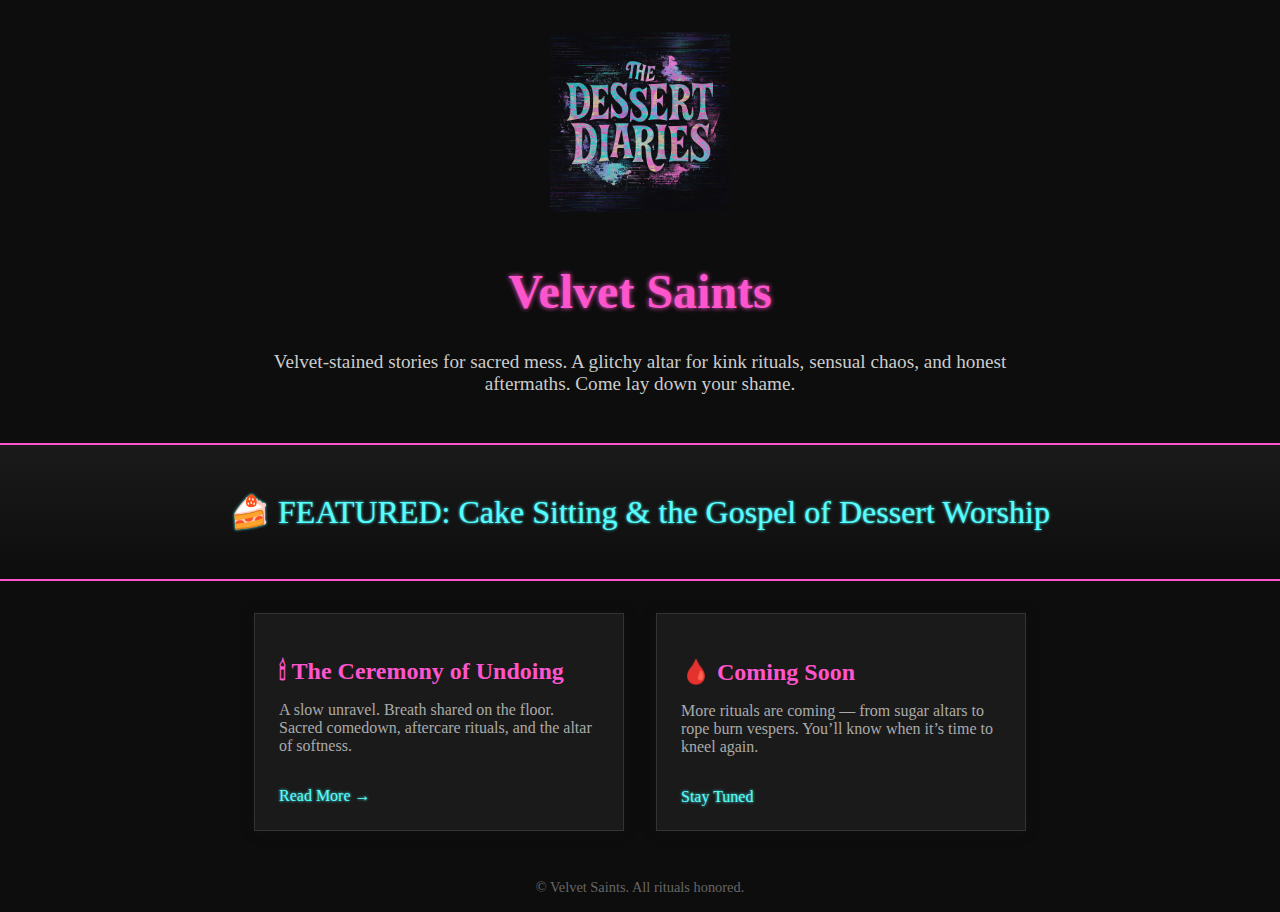
<file: VelvetSaints_REAL_BLOG_LAYOUT/index.html>
<!DOCTYPE html>
<html lang="en">
<head>
  <meta charset="UTF-8" />
  <title>Velvet Saints</title>
  <link rel="icon" href="dessert_diaries_favicon.png" />
  <style>
    body {
      margin: 0;
      background-color: #0d0d0d;
      font-family: 'Playfair Display', serif;
      color: white;
    }
    header {
      text-align: center;
      padding: 2rem 1rem;
    }
    header img {
      width: 180px;
      margin-bottom: 1rem;
    }
    header h1 {
      font-size: 3rem;
      color: #ff55cc;
      text-shadow: 0 0 5px #ff55cc;
    }
    .intro {
      font-size: 1.2rem;
      color: #cccccc;
      max-width: 800px;
      margin: 1rem auto;
      text-align: center;
    }
    .featured {
      background: linear-gradient(to bottom, #1a1a1a, #0d0d0d);
      padding: 3rem 1rem;
      text-align: center;
      border-top: 2px solid #ff55cc;
      border-bottom: 2px solid #ff55cc;
    }
    .featured a {
      color: #55ffff;
      font-size: 2rem;
      text-decoration: none;
      text-shadow: 0 0 3px #55ffff;
    }
    .preview-container {
      display: flex;
      flex-wrap: wrap;
      justify-content: center;
      gap: 2rem;
      padding: 2rem 1rem;
    }
    .preview {
      background: #1a1a1a;
      padding: 1.5rem;
      width: 320px;
      border: 1px solid #333;
      box-shadow: 0 0 10px #111;
    }
    .preview h2 {
      font-size: 1.5rem;
      margin-bottom: 0.5rem;
      color: #ff55cc;
    }
    .preview p {
      font-size: 1rem;
      color: #aaa;
    }
    .preview a {
      display: inline-block;
      margin-top: 1rem;
      color: #55ffff;
      text-decoration: none;
      text-shadow: 0 0 3px #55ffff;
    }
    footer {
      text-align: center;
      padding: 1rem;
      font-size: 0.9rem;
      color: #666;
    }
  </style>
</head>
<body>
  <header>
    <img src="dessert_diaries_logo.png" alt="Velvet Saints Logo" />
    <h1>Velvet Saints</h1>
    <div class="intro">
      Velvet-stained stories for sacred mess. A glitchy altar for kink rituals, sensual chaos, and honest aftermaths. Come lay down your shame.
    </div>
  </header>

  <div class="featured">
    <a href="cake.html">🍰 FEATURED: Cake Sitting & the Gospel of Dessert Worship</a>
  </div>

  <div class="preview-container">
    <div class="preview">
      <h2>🕯 The Ceremony of Undoing</h2>
      <p>A slow unravel. Breath shared on the floor. Sacred comedown, aftercare rituals, and the altar of softness.</p>
      <a href="ceremony_of_undoing.html">Read More →</a>
    </div>

    <div class="preview">
      <h2>🩸 Coming Soon</h2>
      <p>More rituals are coming — from sugar altars to rope burn vespers. You’ll know when it’s time to kneel again.</p>
      <a href="#">Stay Tuned</a>
    </div>
  </div>

  <footer>
    © Velvet Saints. All rituals honored.
  </footer>
</body>
</html>
</file>
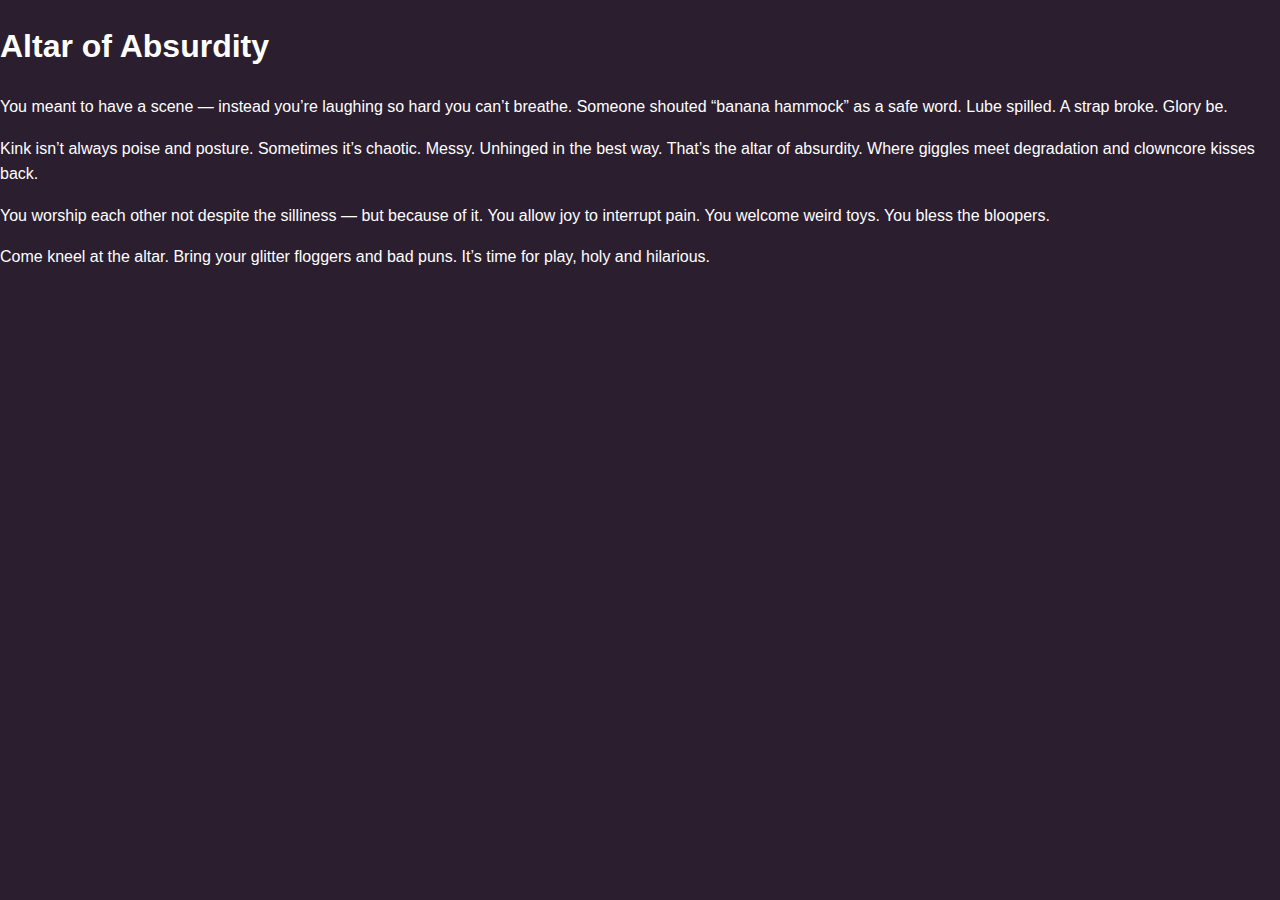
<file: altar_of_absurdity.html>
<!DOCTYPE html>
<html lang="en">
<head>
  <meta charset="UTF-8" />
  <title>Altar of Absurdity</title>
  <link rel="stylesheet" href="style.css" />
</head>
<body>
  <div class="container">
    <h1>Altar of Absurdity</h1>
    <p>You meant to have a scene — instead you’re laughing so hard you can’t breathe. Someone shouted “banana hammock” as a safe word. Lube spilled. A strap broke. Glory be.</p>
    <p>Kink isn’t always poise and posture. Sometimes it’s chaotic. Messy. Unhinged in the best way. That’s the altar of absurdity. Where giggles meet degradation and clowncore kisses back.</p>
    <p>You worship each other not despite the silliness — but because of it. You allow joy to interrupt pain. You welcome weird toys. You bless the bloopers.</p>
    <p>Come kneel at the altar. Bring your glitter floggers and bad puns. It’s time for play, holy and hilarious.</p>
  </div>
</body>
</html>
</file>
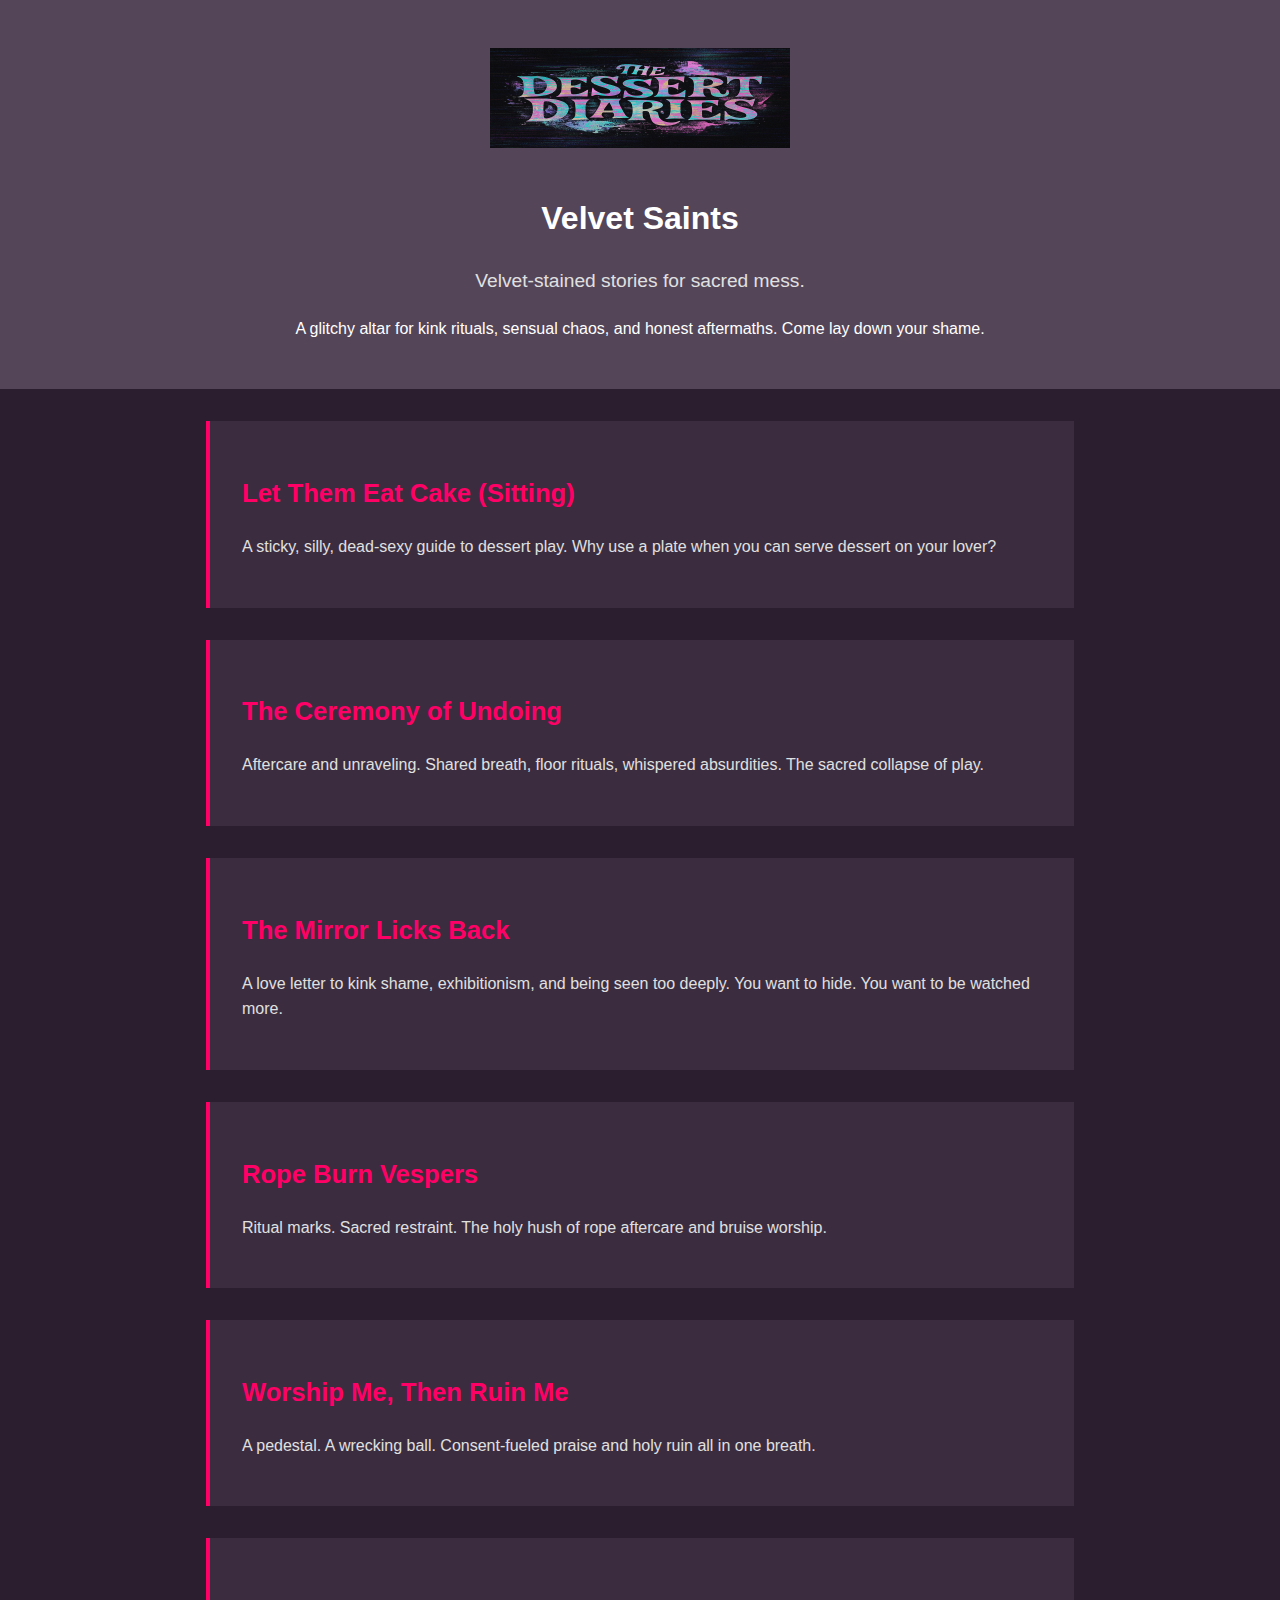
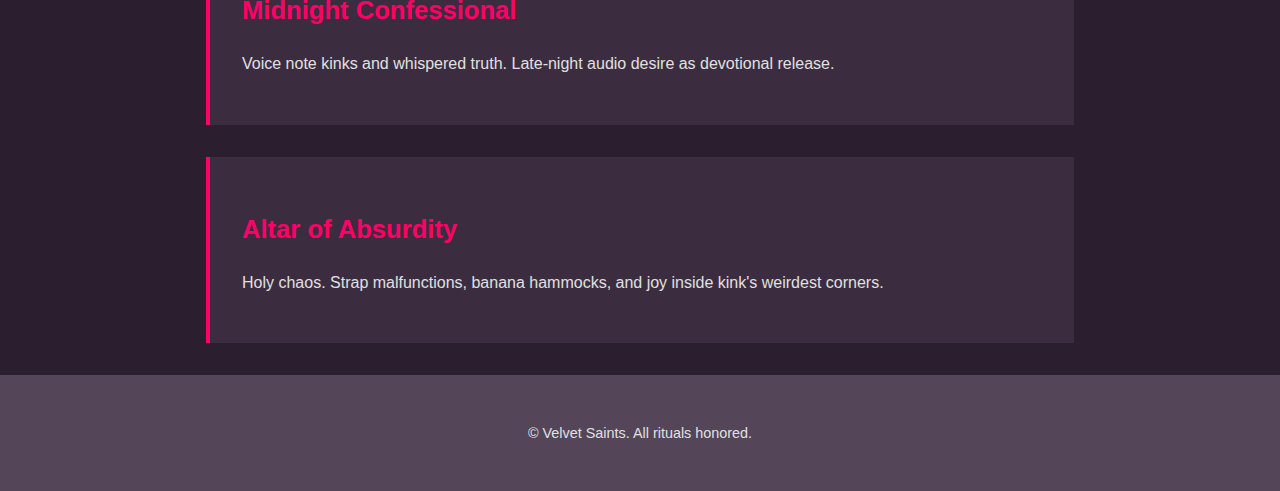
<file: backup_index.html>
<!DOCTYPE html>
<html lang="en">
<head>
  <meta charset="UTF-8" />
  <meta name="viewport" content="width=device-width, initial-scale=1" />
  <title>Velvet Saints</title>
  <link rel="stylesheet" href="style.css" />
  <link rel="icon" href="dessert_diaries_favicon.png" type="image/png" />
</head>
<body>
  <div class="container">
    <header>
      <img src="dessert_diaries_banner.png" alt="The Dessert Diaries Logo" class="logo" />
      <h1>Velvet Saints</h1>
      <p class="tagline">Velvet-stained stories for sacred mess.</p>
      <p>A glitchy altar for kink rituals, sensual chaos, and honest aftermaths. Come lay down your shame.</p>
    </header>

    <main>
      <div class="preview featured">
        <h2><a href="cake.html">Let Them Eat Cake (Sitting)</a></h2>
        <p>A sticky, silly, dead-sexy guide to dessert play. Why use a plate when you can serve dessert on your lover?</p>
      </div>

      <div class="preview">
        <h2><a href="ceremony_of_undoing.html">The Ceremony of Undoing</a></h2>
        <p>Aftercare and unraveling. Shared breath, floor rituals, whispered absurdities. The sacred collapse of play.</p>
      </div>

      <div class="preview">
        <h2><a href="mirror.html">The Mirror Licks Back</a></h2>
        <p>A love letter to kink shame, exhibitionism, and being seen too deeply. You want to hide. You want to be watched more.</p>
      </div>

      <div class="preview">
  <h2><a href="rope_burn_vespers.html">Rope Burn Vespers</a></h2>
  <p>Ritual marks. Sacred restraint. The holy hush of rope aftercare and bruise worship.</p>
</div>

<div class="preview">
  <h2><a href="worship_then_ruin.html">Worship Me, Then Ruin Me</a></h2>
  <p>A pedestal. A wrecking ball. Consent-fueled praise and holy ruin all in one breath.</p>
</div>

<div class="preview">
  <h2><a href="midnight_confessional.html">Midnight Confessional</a></h2>
  <p>Voice note kinks and whispered truth. Late-night audio desire as devotional release.</p>
</div>

<div class="preview">
  <h2><a href="altar_of_absurdity.html">Altar of Absurdity</a></h2>
  <p>Holy chaos. Strap malfunctions, banana hammocks, and joy inside kink's weirdest corners.</p>
</div>
    </main>

    <footer>
      <p>© Velvet Saints. All rituals honored.</p>
    </footer>
  </div>
</body>
</html>
</file>
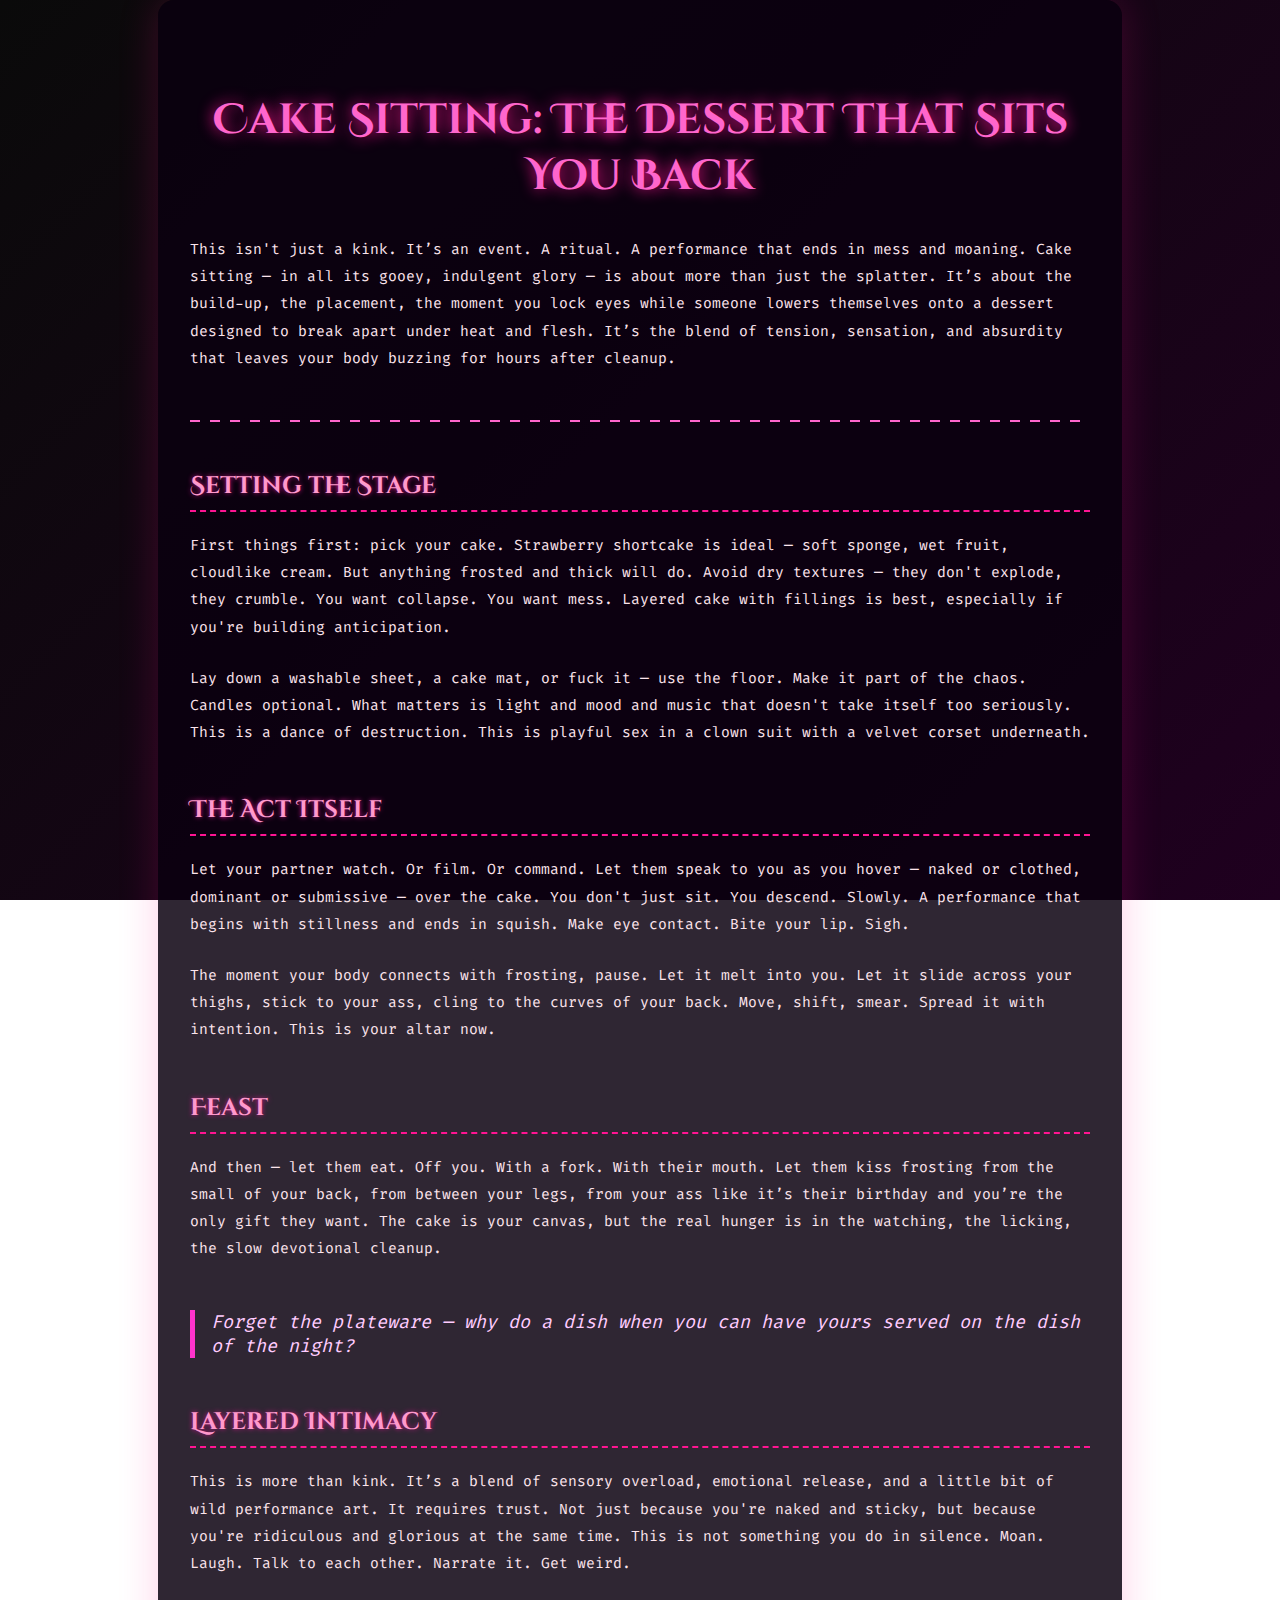
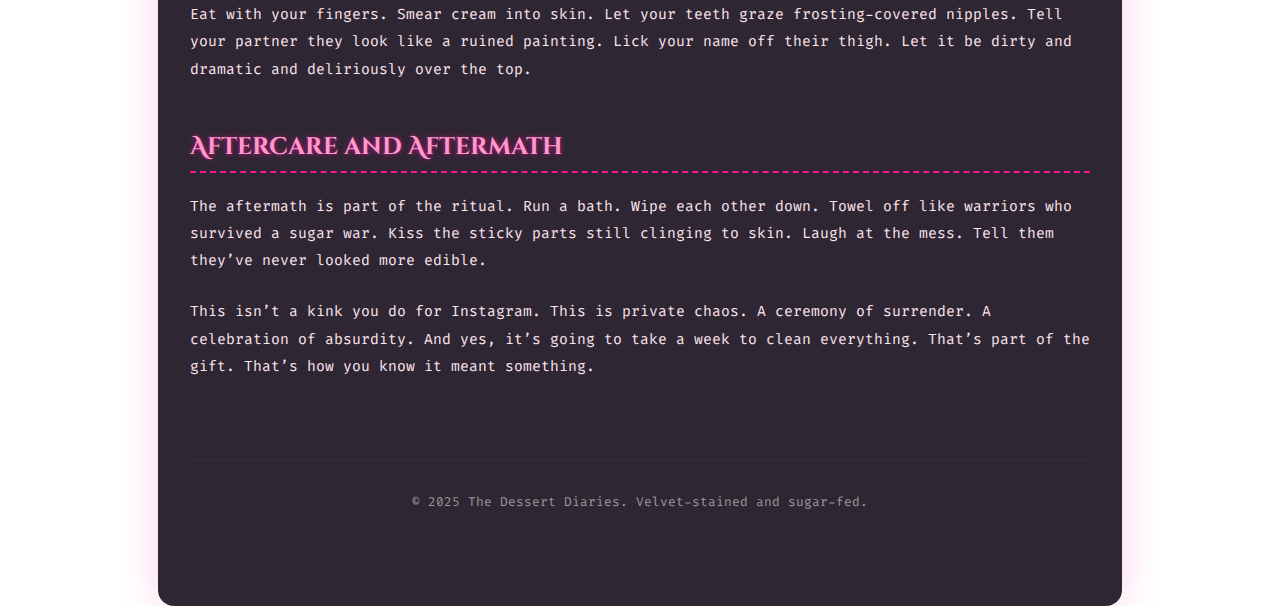
<file: cake.html>
<!DOCTYPE html>
<html lang="en">
<head>
  <meta charset="UTF-8">
  <title>Cake Sitting: The Dessert That Sits You Back</title>
  <meta name="viewport" content="width=device-width, initial-scale=1">
  <link href="https://fonts.googleapis.com/css2?family=Cinzel+Decorative:wght@700&family=Fira+Code&display=swap" rel="stylesheet">
  <style>
    body {
      margin: 0;
      background: url('https://www.transparenttextures.com/patterns/dark-mosaic.png'), linear-gradient(135deg, #0a0a0a, #1f001f);
      color: #fce4ec;
      font-family: 'Fira Code', monospace;
      background-attachment: fixed;
    }

    .container {
      max-width: 900px;
      margin: auto;
      padding: 4rem 2rem;
      background: rgba(10, 0, 15, 0.85);
      box-shadow: 0 0 40px rgba(255, 20, 147, 0.2);
      border-radius: 16px;
    }

    h1 {
      font-family: 'Cinzel Decorative', serif;
      font-size: 2.6rem;
      text-align: center;
      color: #ff66cc;
      text-shadow: 0 0 15px #ff1493;
      margin-bottom: 2rem;
    }

    h2 {
      font-family: 'Cinzel Decorative', serif;
      font-size: 1.5rem;
      color: #ff99cc;
      margin-top: 3rem;
      text-shadow: 0 0 5px #c71585;
      border-bottom: 2px dashed #ff1493;
      padding-bottom: 0.5rem;
    }

    p {
      font-size: 0.92rem;
      line-height: 1.85;
      margin-bottom: 1.5rem;
    }

    blockquote {
      font-style: italic;
      font-size: 1.15rem;
      color: #ffccff;
      border-left: 5px solid #ff33cc;
      padding-left: 1rem;
      margin: 3rem 0;
      position: relative;
      animation: pulseGlow 3s ease-in-out infinite;
    }

    @keyframes pulseGlow {
      0%, 100% {
        text-shadow: 0 0 5px #ff66cc;
      }
      50% {
        text-shadow: 0 0 15px #ff1493;
      }
    }

    .divider {
      width: 100%;
      height: 2px;
      background: repeating-linear-gradient(
        to right,
        #ff66cc,
        #ff66cc 10px,
        transparent 10px,
        transparent 20px
      );
      margin: 3rem 0;
    }

    .footer {
      text-align: center;
      font-size: 0.8rem;
      color: #999;
      padding: 2rem;
      margin-top: 5rem;
      border-top: 1px solid #333;
    }
  </style>
</head>
<body>
  <div class="container">
    <h1>Cake Sitting: The Dessert That Sits You Back</h1>

    <p>This isn't just a kink. It’s an event. A ritual. A performance that ends in mess and moaning. Cake sitting — in all its gooey, indulgent glory — is about more than just the splatter. It’s about the build-up, the placement, the moment you lock eyes while someone lowers themselves onto a dessert designed to break apart under heat and flesh. It’s the blend of tension, sensation, and absurdity that leaves your body buzzing for hours after cleanup.</p>

    <div class="divider"></div>

    <h2>Setting the Stage</h2>
    <p>First things first: pick your cake. Strawberry shortcake is ideal — soft sponge, wet fruit, cloudlike cream. But anything frosted and thick will do. Avoid dry textures — they don't explode, they crumble. You want collapse. You want mess. Layered cake with fillings is best, especially if you're building anticipation.</p>
    <p>Lay down a washable sheet, a cake mat, or fuck it — use the floor. Make it part of the chaos. Candles optional. What matters is light and mood and music that doesn't take itself too seriously. This is a dance of destruction. This is playful sex in a clown suit with a velvet corset underneath.</p>

    <h2>The Act Itself</h2>
    <p>Let your partner watch. Or film. Or command. Let them speak to you as you hover — naked or clothed, dominant or submissive — over the cake. You don't just sit. You descend. Slowly. A performance that begins with stillness and ends in squish. Make eye contact. Bite your lip. Sigh.</p>
    <p>The moment your body connects with frosting, pause. Let it melt into you. Let it slide across your thighs, stick to your ass, cling to the curves of your back. Move, shift, smear. Spread it with intention. This is your altar now.</p>

    <h2>Feast</h2>
    <p>And then — let them eat. Off you. With a fork. With their mouth. Let them kiss frosting from the small of your back, from between your legs, from your ass like it’s their birthday and you’re the only gift they want. The cake is your canvas, but the real hunger is in the watching, the licking, the slow devotional cleanup.</p>

    <blockquote>Forget the plateware — why do a dish when you can have yours served on the dish of the night?</blockquote>

    <h2>Layered Intimacy</h2>
    <p>This is more than kink. It’s a blend of sensory overload, emotional release, and a little bit of wild performance art. It requires trust. Not just because you're naked and sticky, but because you're ridiculous and glorious at the same time. This is not something you do in silence. Moan. Laugh. Talk to each other. Narrate it. Get weird.</p>

    <p>Eat with your fingers. Smear cream into skin. Let your teeth graze frosting-covered nipples. Tell your partner they look like a ruined painting. Lick your name off their thigh. Let it be dirty and dramatic and deliriously over the top.</p>

    <h2>Aftercare and Aftermath</h2>
    <p>The aftermath is part of the ritual. Run a bath. Wipe each other down. Towel off like warriors who survived a sugar war. Kiss the sticky parts still clinging to skin. Laugh at the mess. Tell them they’ve never looked more edible.</p>

    <p>This isn’t a kink you do for Instagram. This is private chaos. A ceremony of surrender. A celebration of absurdity. And yes, it’s going to take a week to clean everything. That’s part of the gift. That’s how you know it meant something.</p>

    <div class="footer">
      © 2025 The Dessert Diaries. Velvet-stained and sugar-fed.
    </div>
  </div>
</body>
</html>
</file>
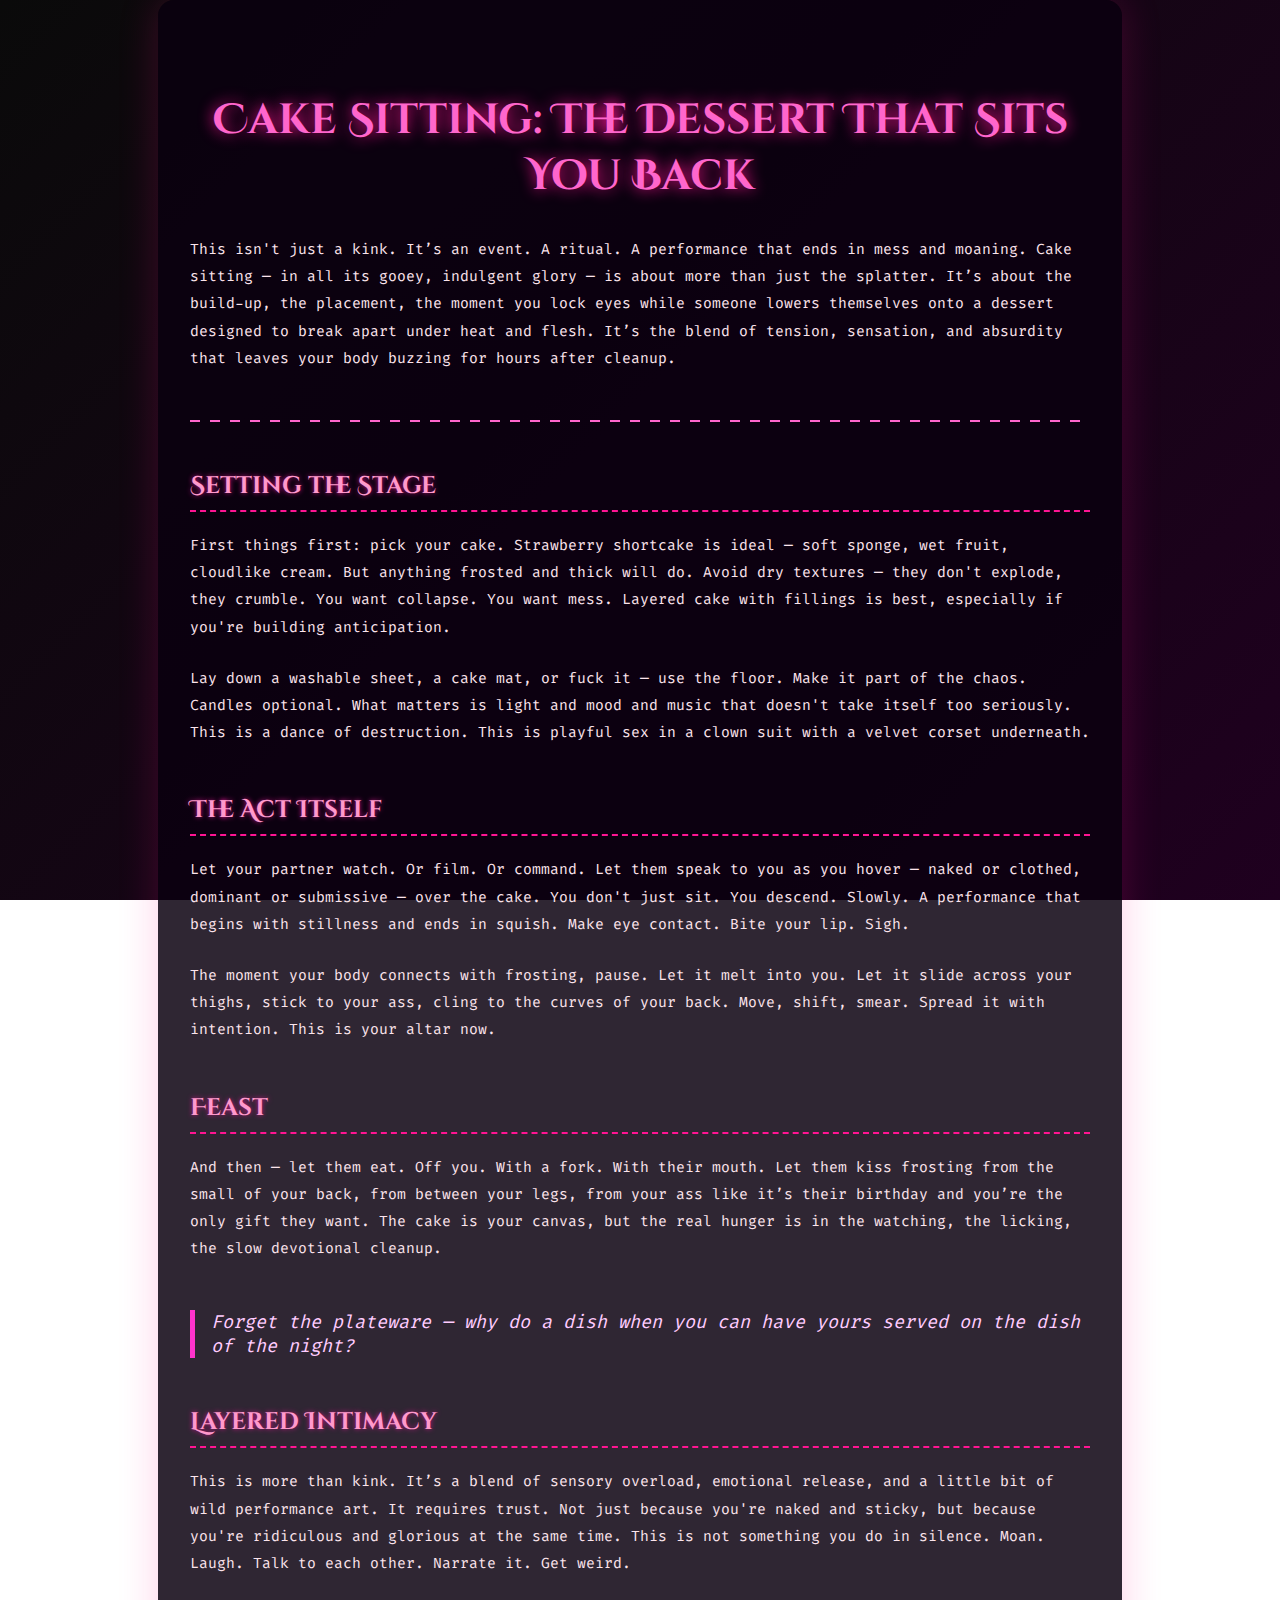
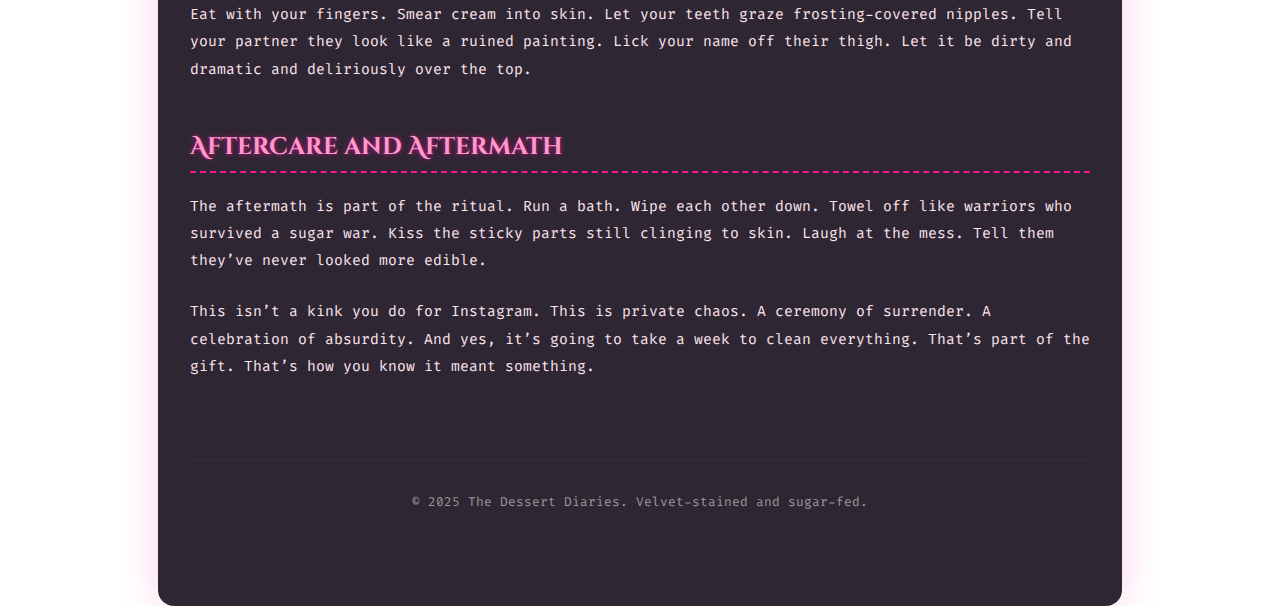
<file: ceremony_of_undoing.html>
<!DOCTYPE html>

<html lang="en">
<head>
<meta charset="utf-8"/>
<title>Cake Sitting: The Dessert That Sits You Back</title>
<meta content="width=device-width, initial-scale=1" name="viewport"/>
<link href="https://fonts.googleapis.com/css2?family=Cinzel+Decorative:wght@700&amp;family=Fira+Code&amp;display=swap" rel="stylesheet"/>
<style>
    body {
      margin: 0;
      background: url('https://www.transparenttextures.com/patterns/dark-mosaic.png'), linear-gradient(135deg, #0a0a0a, #1f001f);
      color: #fce4ec;
      font-family: 'Fira Code', monospace;
      background-attachment: fixed;
    }

    .container {
      max-width: 900px;
      margin: auto;
      padding: 4rem 2rem;
      background: rgba(10, 0, 15, 0.85);
      box-shadow: 0 0 40px rgba(255, 20, 147, 0.2);
      border-radius: 16px;
    }

    h1 {
      font-family: 'Cinzel Decorative', serif;
      font-size: 2.6rem;
      text-align: center;
      color: #ff66cc;
      text-shadow: 0 0 15px #ff1493;
      margin-bottom: 2rem;
    }

    h2 {
      font-family: 'Cinzel Decorative', serif;
      font-size: 1.5rem;
      color: #ff99cc;
      margin-top: 3rem;
      text-shadow: 0 0 5px #c71585;
      border-bottom: 2px dashed #ff1493;
      padding-bottom: 0.5rem;
    }

    p {
      font-size: 0.92rem;
      line-height: 1.85;
      margin-bottom: 1.5rem;
    }

    blockquote {
      font-style: italic;
      font-size: 1.15rem;
      color: #ffccff;
      border-left: 5px solid #ff33cc;
      padding-left: 1rem;
      margin: 3rem 0;
      position: relative;
      animation: pulseGlow 3s ease-in-out infinite;
    }

    @keyframes pulseGlow {
      0%, 100% {
        text-shadow: 0 0 5px #ff66cc;
      }
      50% {
        text-shadow: 0 0 15px #ff1493;
      }
    }

    .divider {
      width: 100%;
      height: 2px;
      background: repeating-linear-gradient(
        to right,
        #ff66cc,
        #ff66cc 10px,
        transparent 10px,
        transparent 20px
      );
      margin: 3rem 0;
    }

    .footer {
      text-align: center;
      font-size: 0.8rem;
      color: #999;
      padding: 2rem;
      margin-top: 5rem;
      border-top: 1px solid #333;
    }
  </style>
</head>
<body>
<div class="container">
<h1>Cake Sitting: The Dessert That Sits You Back</h1>
<p>This isn't just a kink. It’s an event. A ritual. A performance that ends in mess and moaning. Cake sitting — in all its gooey, indulgent glory — is about more than just the splatter. It’s about the build-up, the placement, the moment you lock eyes while someone lowers themselves onto a dessert designed to break apart under heat and flesh. It’s the blend of tension, sensation, and absurdity that leaves your body buzzing for hours after cleanup.</p>
<div class="divider"></div>
<h2>Setting the Stage</h2>
<p>First things first: pick your cake. Strawberry shortcake is ideal — soft sponge, wet fruit, cloudlike cream. But anything frosted and thick will do. Avoid dry textures — they don't explode, they crumble. You want collapse. You want mess. Layered cake with fillings is best, especially if you're building anticipation.</p>
<p>Lay down a washable sheet, a cake mat, or fuck it — use the floor. Make it part of the chaos. Candles optional. What matters is light and mood and music that doesn't take itself too seriously. This is a dance of destruction. This is playful sex in a clown suit with a velvet corset underneath.</p>
<h2>The Act Itself</h2>
<p>Let your partner watch. Or film. Or command. Let them speak to you as you hover — naked or clothed, dominant or submissive — over the cake. You don't just sit. You descend. Slowly. A performance that begins with stillness and ends in squish. Make eye contact. Bite your lip. Sigh.</p>
<p>The moment your body connects with frosting, pause. Let it melt into you. Let it slide across your thighs, stick to your ass, cling to the curves of your back. Move, shift, smear. Spread it with intention. This is your altar now.</p>
<h2>Feast</h2>
<p>And then — let them eat. Off you. With a fork. With their mouth. Let them kiss frosting from the small of your back, from between your legs, from your ass like it’s their birthday and you’re the only gift they want. The cake is your canvas, but the real hunger is in the watching, the licking, the slow devotional cleanup.</p>
<blockquote>Forget the plateware — why do a dish when you can have yours served on the dish of the night?</blockquote>
<h2>Layered Intimacy</h2>
<p>This is more than kink. It’s a blend of sensory overload, emotional release, and a little bit of wild performance art. It requires trust. Not just because you're naked and sticky, but because you're ridiculous and glorious at the same time. This is not something you do in silence. Moan. Laugh. Talk to each other. Narrate it. Get weird.</p>
<p>Eat with your fingers. Smear cream into skin. Let your teeth graze frosting-covered nipples. Tell your partner they look like a ruined painting. Lick your name off their thigh. Let it be dirty and dramatic and deliriously over the top.</p>
<h2>Aftercare and Aftermath</h2>
<p>The aftermath is part of the ritual. Run a bath. Wipe each other down. Towel off like warriors who survived a sugar war. Kiss the sticky parts still clinging to skin. Laugh at the mess. Tell them they’ve never looked more edible.</p>
<p>This isn’t a kink you do for Instagram. This is private chaos. A ceremony of surrender. A celebration of absurdity. And yes, it’s going to take a week to clean everything. That’s part of the gift. That’s how you know it meant something.</p>
<div class="footer">
      © 2025 The Dessert Diaries. Velvet-stained and sugar-fed.
    </div>
</div>
</body>
</html>
</file>
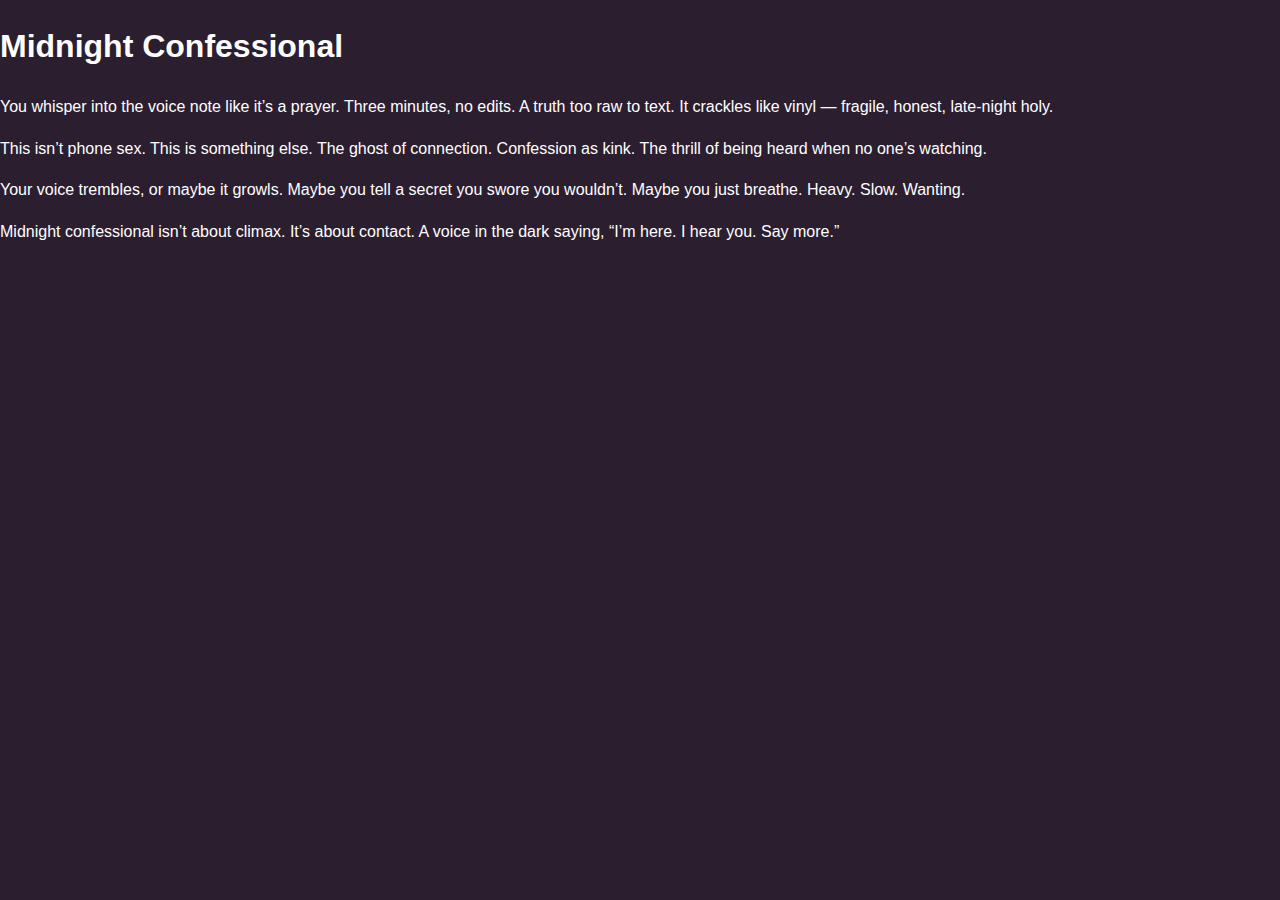
<file: midnight_confessional.html>
<!DOCTYPE html>
<html lang="en">
<head>
  <meta charset="UTF-8" />
  <title>Midnight Confessional</title>
  <link rel="stylesheet" href="style.css" />
</head>
<body>
  <div class="container">
    <h1>Midnight Confessional</h1>
    <p>You whisper into the voice note like it’s a prayer. Three minutes, no edits. A truth too raw to text. It crackles like vinyl — fragile, honest, late-night holy.</p>
    <p>This isn’t phone sex. This is something else. The ghost of connection. Confession as kink. The thrill of being heard when no one’s watching.</p>
    <p>Your voice trembles, or maybe it growls. Maybe you tell a secret you swore you wouldn’t. Maybe you just breathe. Heavy. Slow. Wanting.</p>
    <p>Midnight confessional isn’t about climax. It’s about contact. A voice in the dark saying, “I’m here. I hear you. Say more.”</p>
  </div>
</body>
</html>
</file>
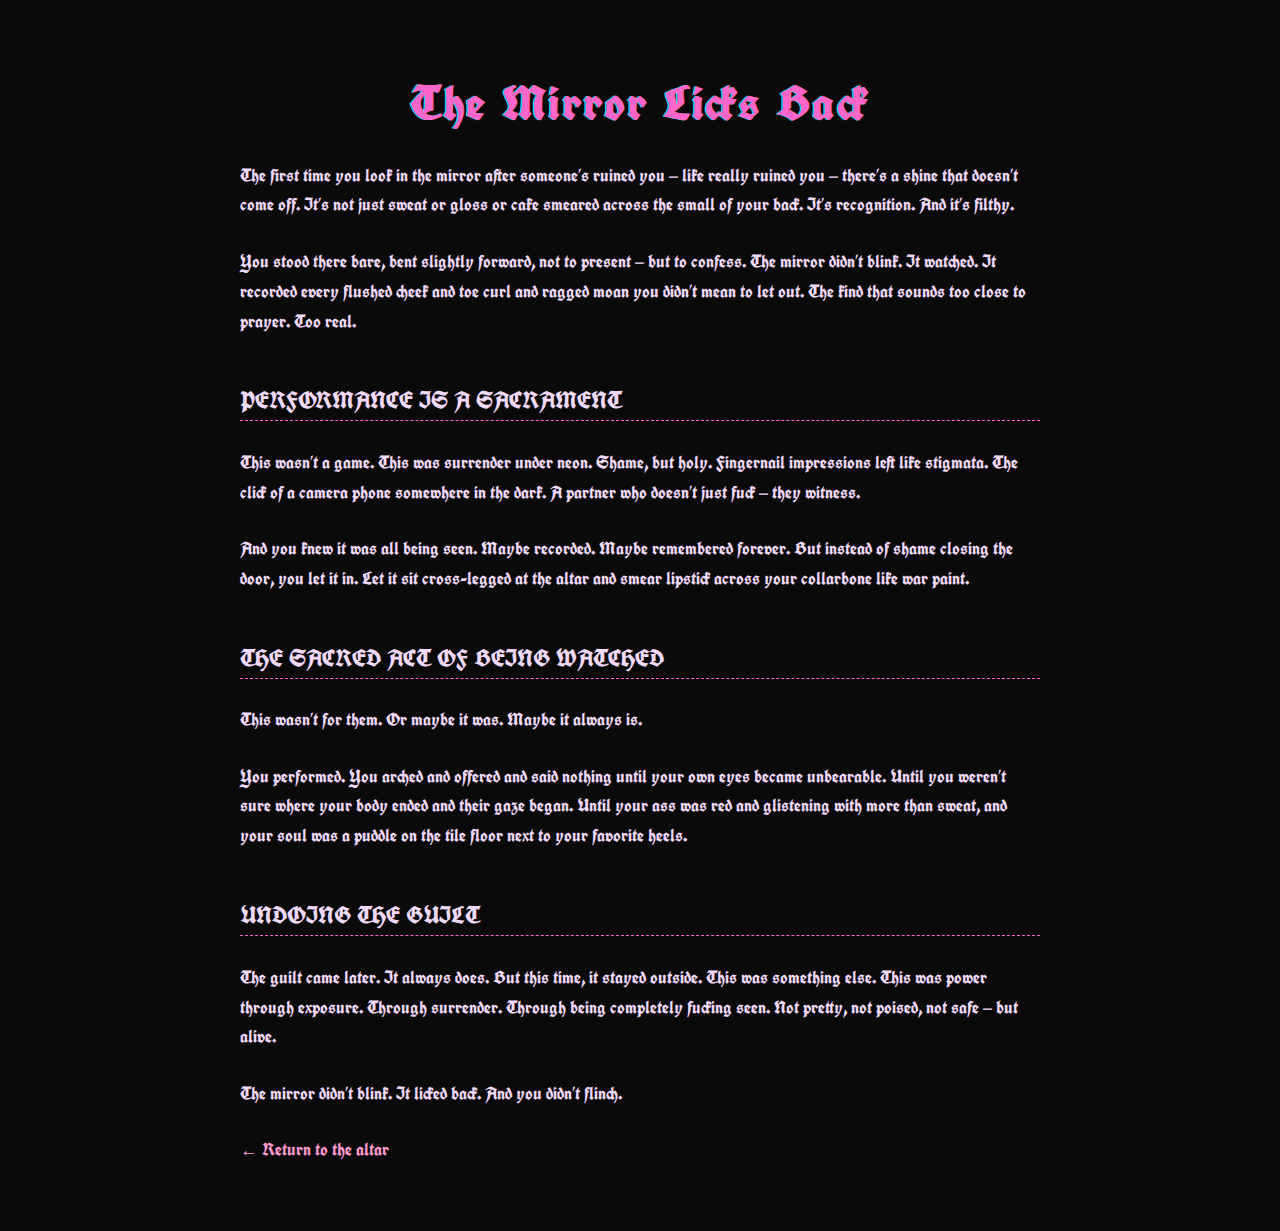
<file: mirror.html>
<!DOCTYPE html>
<html lang="en">
<head>
  <meta charset="UTF-8" />
  <meta name="viewport" content="width=device-width, initial-scale=1.0" />
  <title>The Mirror Licks Back</title>
  <link rel="icon" type="image/png" href="dessert_diaries_logo.png">
  <link href="https://fonts.googleapis.com/css2?family=UnifrakturCook:wght@700&display=swap" rel="stylesheet">
  <style>
    body {
      background-color: #0a0a0a;
      color: #f1d9f9;
      font-family: 'UnifrakturCook', cursive;
      padding: 40px;
      max-width: 800px;
      margin: auto;
    }
    h1 {
      font-size: 3em;
      margin-bottom: 0.2em;
      text-align: center;
      letter-spacing: 0.05em;
    }
    h2 {
      font-size: 1.5em;
      margin-top: 2em;
      text-transform: uppercase;
      border-bottom: 1px dashed #ff66cc;
      padding-bottom: 4px;
    }
    p {
      line-height: 1.7;
      margin: 1.5em 0;
      font-size: 1.1em;
    }
    .glitch {
      color: #ff66cc;
      text-shadow: 1px 0 hotpink, -1px 0 cyan;
      animation: glitch 1.5s infinite;
    }
    @keyframes glitch {
      0% { text-shadow: 1px 0 hotpink, -1px 0 cyan; }
      50% { text-shadow: -1px 0 hotpink, 1px 0 cyan; }
      100% { text-shadow: 1px 0 hotpink, -1px 0 cyan; }
    }
    a {
      color: #ff99cc;
      text-decoration: none;
    }
    a:hover {
      text-decoration: underline;
    }
  </style>
</head>
<body>
  <h1 class="glitch">The Mirror Licks Back</h1>

  <p>The first time you look in the mirror after someone’s ruined you — like really ruined you — there’s a shine that doesn’t come off. It’s not just sweat or gloss or cake smeared across the small of your back. It’s recognition. And it’s filthy.</p>

  <p>You stood there bare, bent slightly forward, not to present — but to confess. The mirror didn’t blink. It watched. It recorded every flushed cheek and toe curl and ragged moan you didn’t mean to let out. The kind that sounds too close to prayer. Too real.</p>

  <h2>Performance is a Sacrament</h2>
  <p>This wasn’t a game. This was surrender under neon. Shame, but holy. Fingernail impressions left like stigmata. The click of a camera phone somewhere in the dark. A partner who doesn’t just fuck — they witness.</p>

  <p>And you knew it was all being seen. Maybe recorded. Maybe remembered forever. But instead of shame closing the door, you let it in. Let it sit cross-legged at the altar and smear lipstick across your collarbone like war paint.</p>

  <h2>The Sacred Act of Being Watched</h2>
  <p>This wasn’t for them. Or maybe it was. Maybe it always is.</p>

  <p>You performed. You arched and offered and said nothing until your own eyes became unbearable. Until you weren’t sure where your body ended and their gaze began. Until your ass was red and glistening with more than sweat, and your soul was a puddle on the tile floor next to your favorite heels.</p>

  <h2>Undoing the Guilt</h2>
  <p>The guilt came later. It always does. But this time, it stayed outside. This was something else. This was power through exposure. Through surrender. Through being completely fucking seen. Not pretty, not poised, not safe — but alive.</p>

  <p>The mirror didn’t blink. It licked back. And you didn’t flinch.</p>

  <p><a href="index.html">← Return to the altar</a></p>
</body>
</html>
</file>
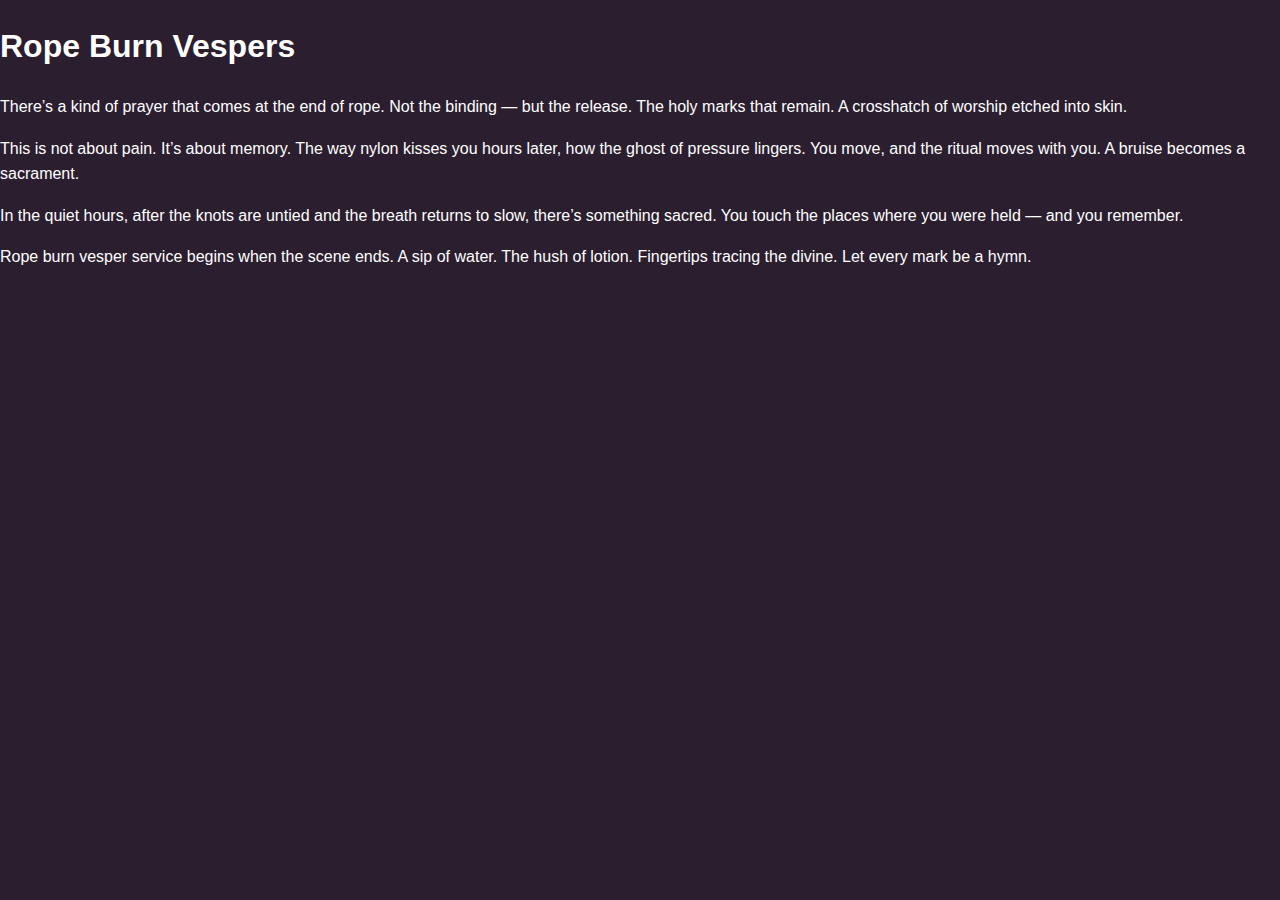
<file: rope_burn_vespers.html>
<!DOCTYPE html>
<html lang="en">
<head>
  <meta charset="UTF-8" />
  <title>Rope Burn Vespers</title>
  <link rel="stylesheet" href="style.css" />
</head>
<body>
  <div class="container">
    <h1>Rope Burn Vespers</h1>
    <p>There’s a kind of prayer that comes at the end of rope. Not the binding — but the release. The holy marks that remain. A crosshatch of worship etched into skin.</p>
    <p>This is not about pain. It’s about memory. The way nylon kisses you hours later, how the ghost of pressure lingers. You move, and the ritual moves with you. A bruise becomes a sacrament.</p>
    <p>In the quiet hours, after the knots are untied and the breath returns to slow, there’s something sacred. You touch the places where you were held — and you remember.</p>
    <p>Rope burn vesper service begins when the scene ends. A sip of water. The hush of lotion. Fingertips tracing the divine. Let every mark be a hymn.</p>
  </div>
</body>
</html>
</file>
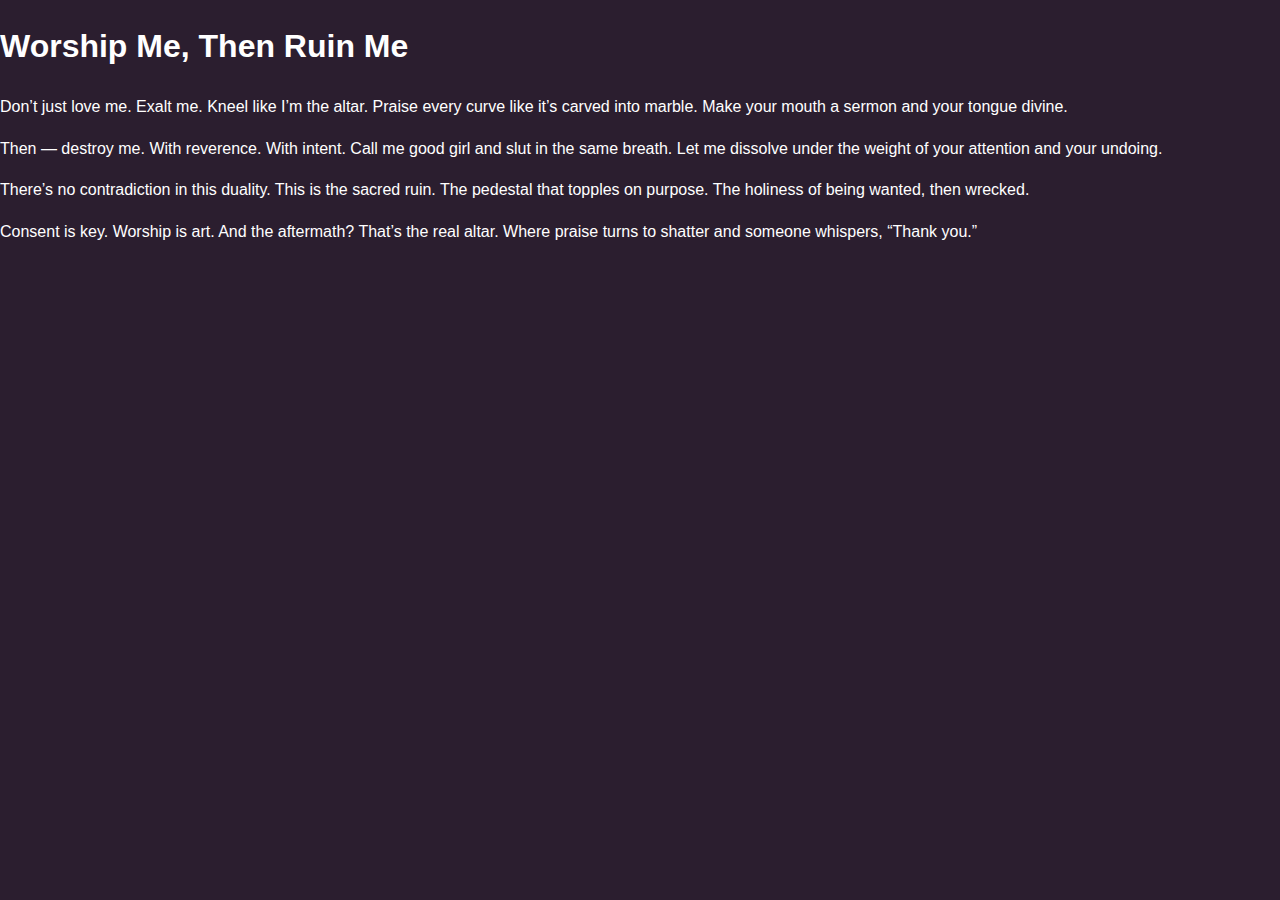
<file: worship_then_ruin.html>
<!DOCTYPE html>
<html lang="en">
<head>
  <meta charset="UTF-8" />
  <title>Worship Me, Then Ruin Me</title>
  <link rel="stylesheet" href="style.css" />
</head>
<body>
  <div class="container">
    <h1>Worship Me, Then Ruin Me</h1>
    <p>Don’t just love me. Exalt me. Kneel like I’m the altar. Praise every curve like it’s carved into marble. Make your mouth a sermon and your tongue divine.</p>
    <p>Then — destroy me. With reverence. With intent. Call me good girl and slut in the same breath. Let me dissolve under the weight of your attention and your undoing.</p>
    <p>There’s no contradiction in this duality. This is the sacred ruin. The pedestal that topples on purpose. The holiness of being wanted, then wrecked.</p>
    <p>Consent is key. Worship is art. And the aftermath? That’s the real altar. Where praise turns to shatter and someone whispers, “Thank you.”</p>
  </div>
</body>
</html>
</file>
<file: style.css>
:root {
  --primary-100: #FF0066;
  --primary-200: #ff5c93;
  --primary-300: #ffccf6;
  --accent-100: #00CCFF;
  --accent-200: #006c9b;
  --text-100: #FFFFFF;
  --text-200: #e0e0e0;
  --bg-100: #2B1E2F;
  --bg-200: #3b2d3f;
  --bg-300: #544558;
  --glitch-shadow: 0 0 5px var(--accent-100), 0 0 10px var(--primary-100);
}

body {
  background-color: var(--bg-100);
  color: var(--text-100);
  font-family: 'Helvetica Neue', sans-serif;
  margin: 0;
  padding: 0;
  line-height: 1.6;
}

a {
  color: var(--accent-100);
  text-decoration: none;
  position: relative;
  transition: color 0.2s ease;
}
a:hover {
  color: var(--primary-100);
  text-shadow: var(--glitch-shadow);
}

header {
  background-color: var(--bg-300);
  text-align: center;
  padding: 3rem 1rem 2rem;
}
.logo {
  max-width: 300px;
  margin-bottom: 1rem;
}
.tagline {
  font-size: 1.2rem;
  color: var(--text-200);
  margin-top: 0.5rem;
}

.preview {
  background-color: var(--bg-200);
  margin: 2rem auto;
  padding: 2rem;
  border-left: 4px solid var(--primary-100);
  max-width: 800px;
  transition: all 0.3s ease;
}
.preview:hover {
  transform: scale(1.02);
  box-shadow: 0 0 15px var(--primary-300);
  background-color: var(--bg-300);
}
.preview h2 a {
  font-size: 1.6rem;
  font-weight: bold;
  color: var(--primary-100);
}
.preview p {
  color: var(--text-200);
}

footer {
  text-align: center;
  padding: 2rem;
  background-color: var(--bg-300);
  color: var(--text-200);
  font-size: 0.9rem;
}
</file>
